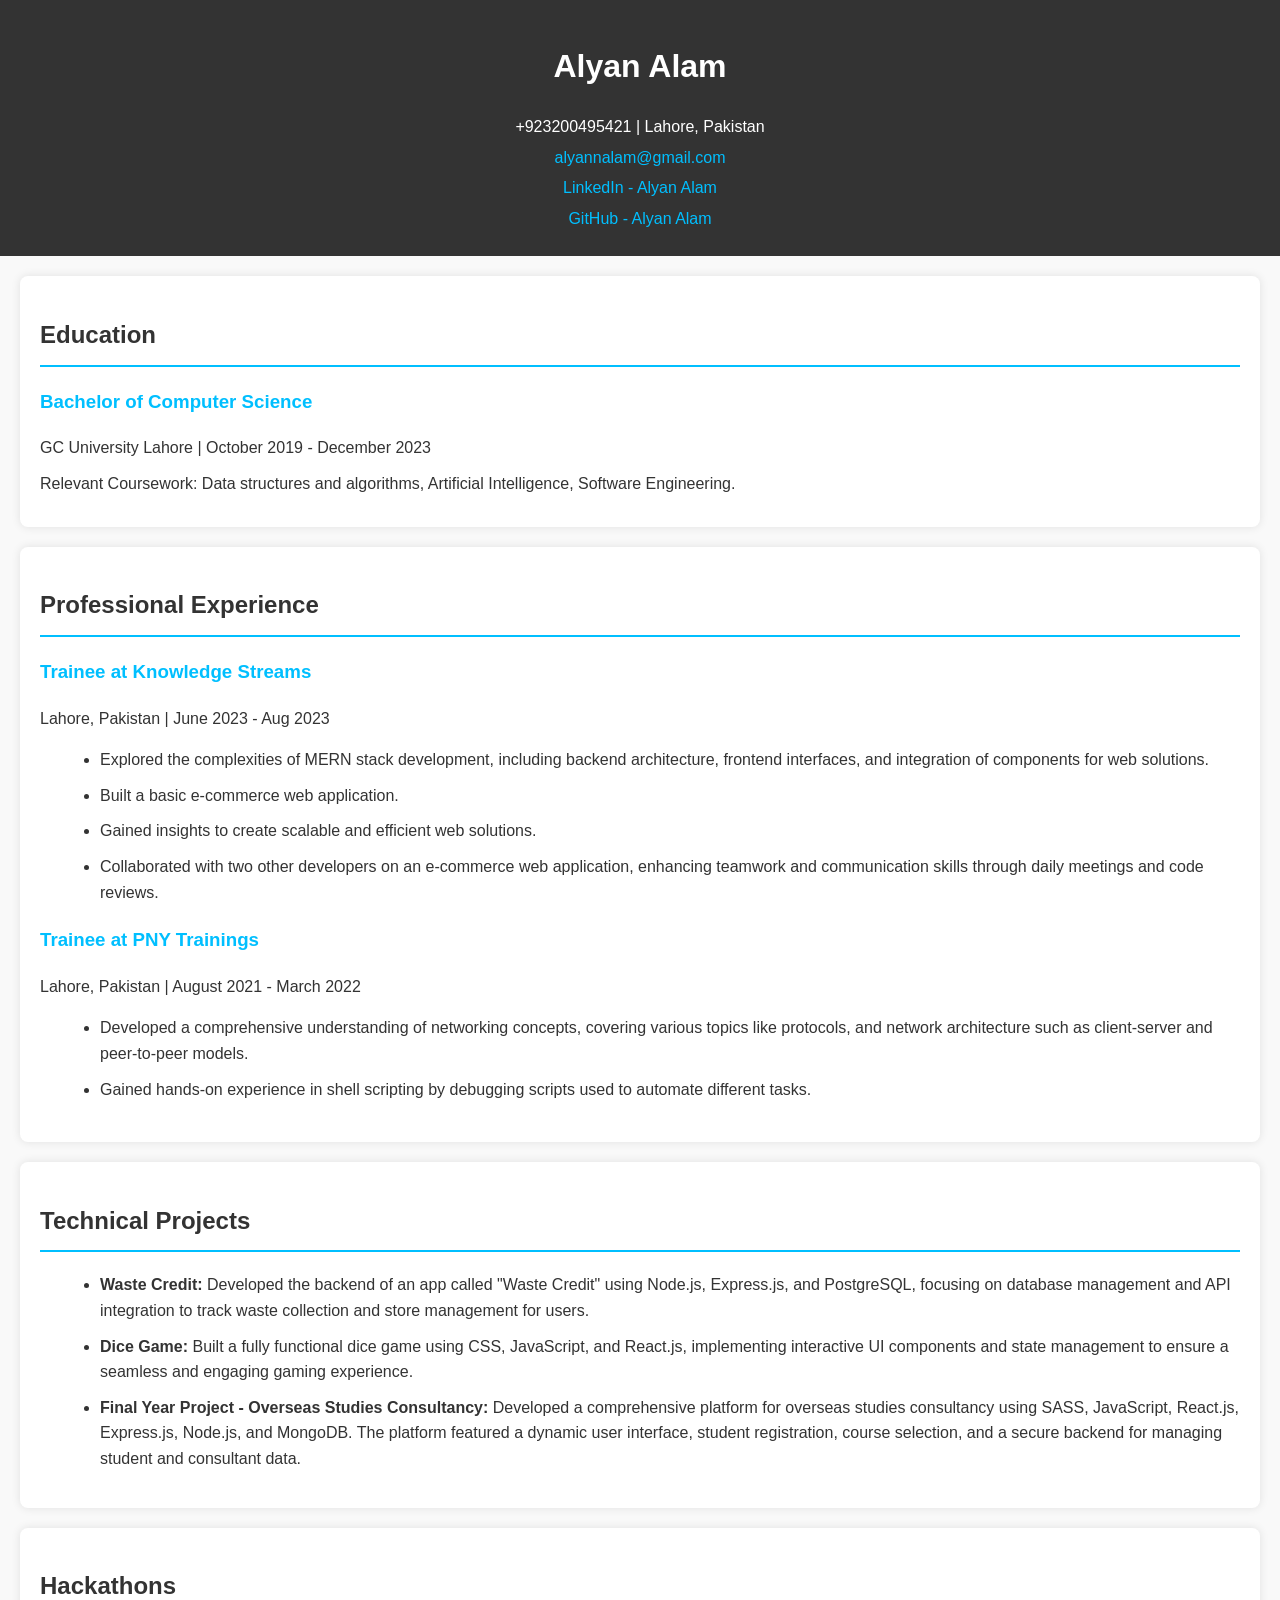
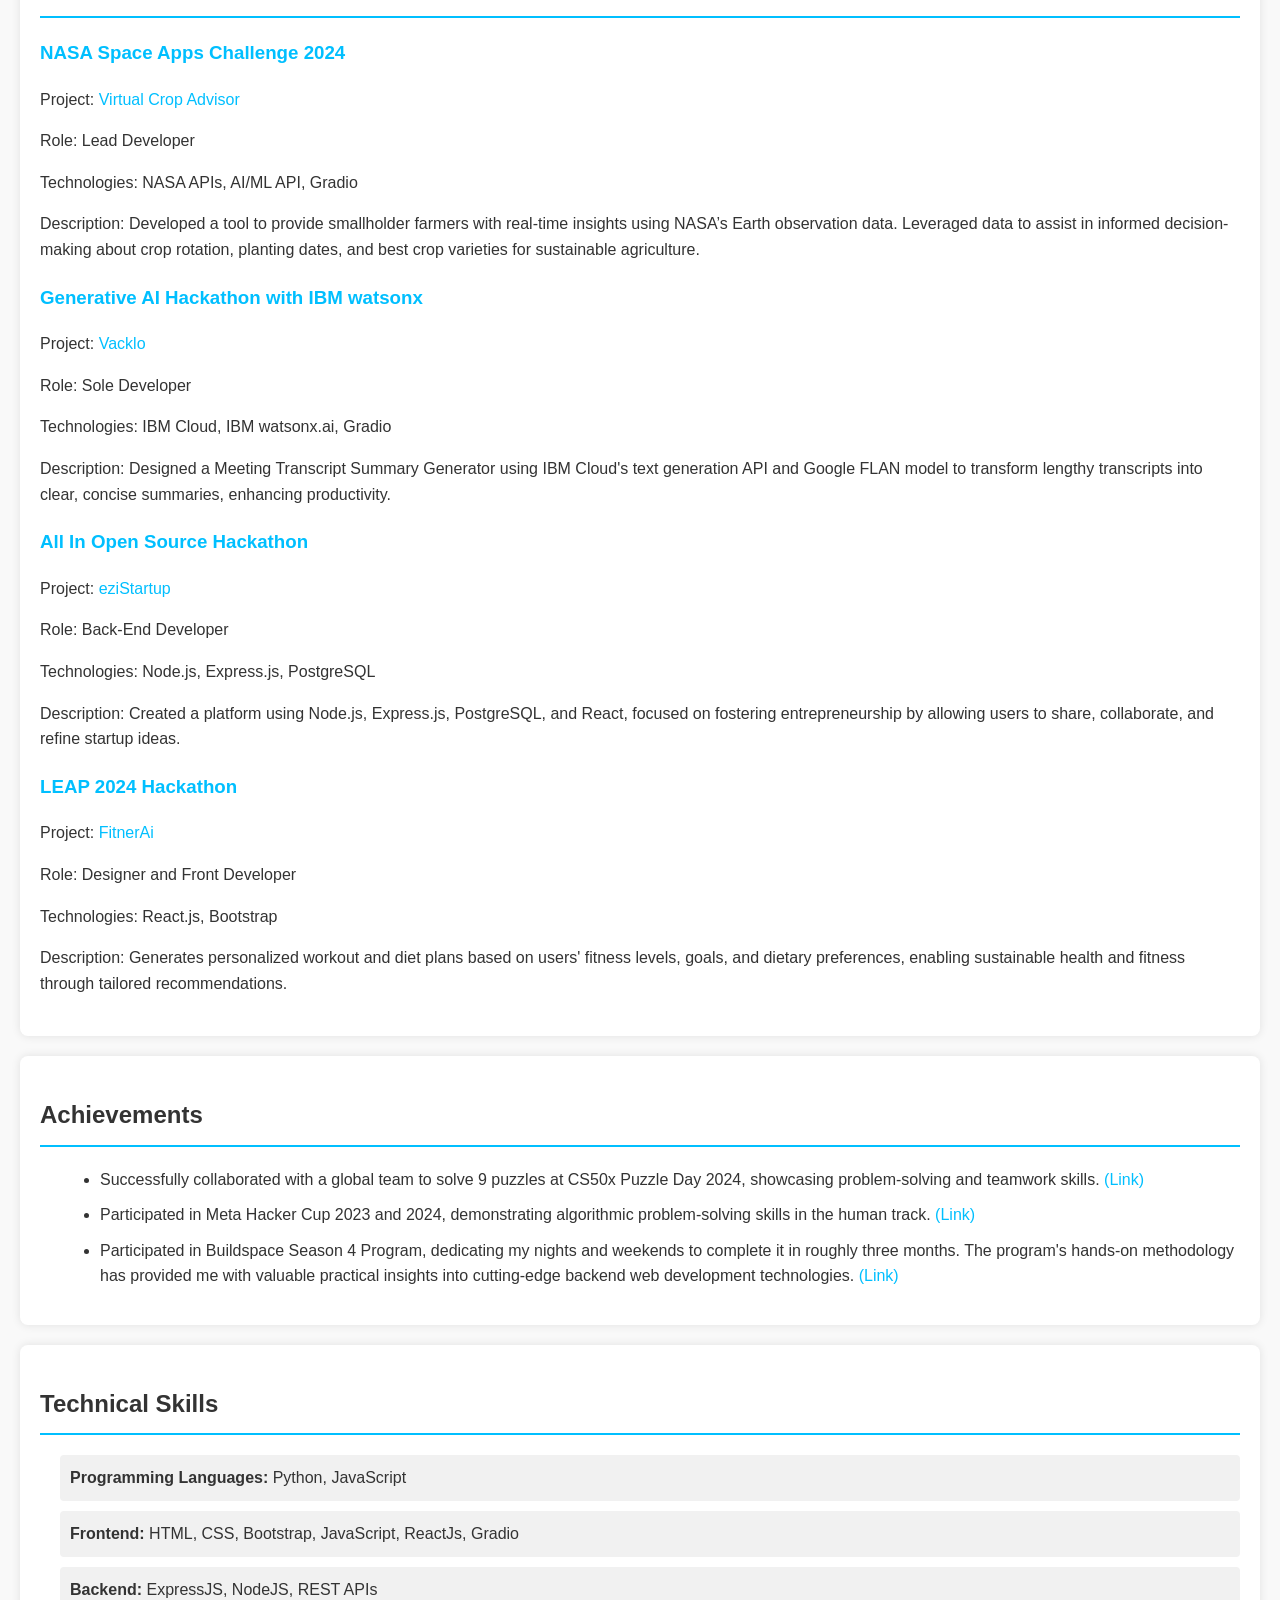
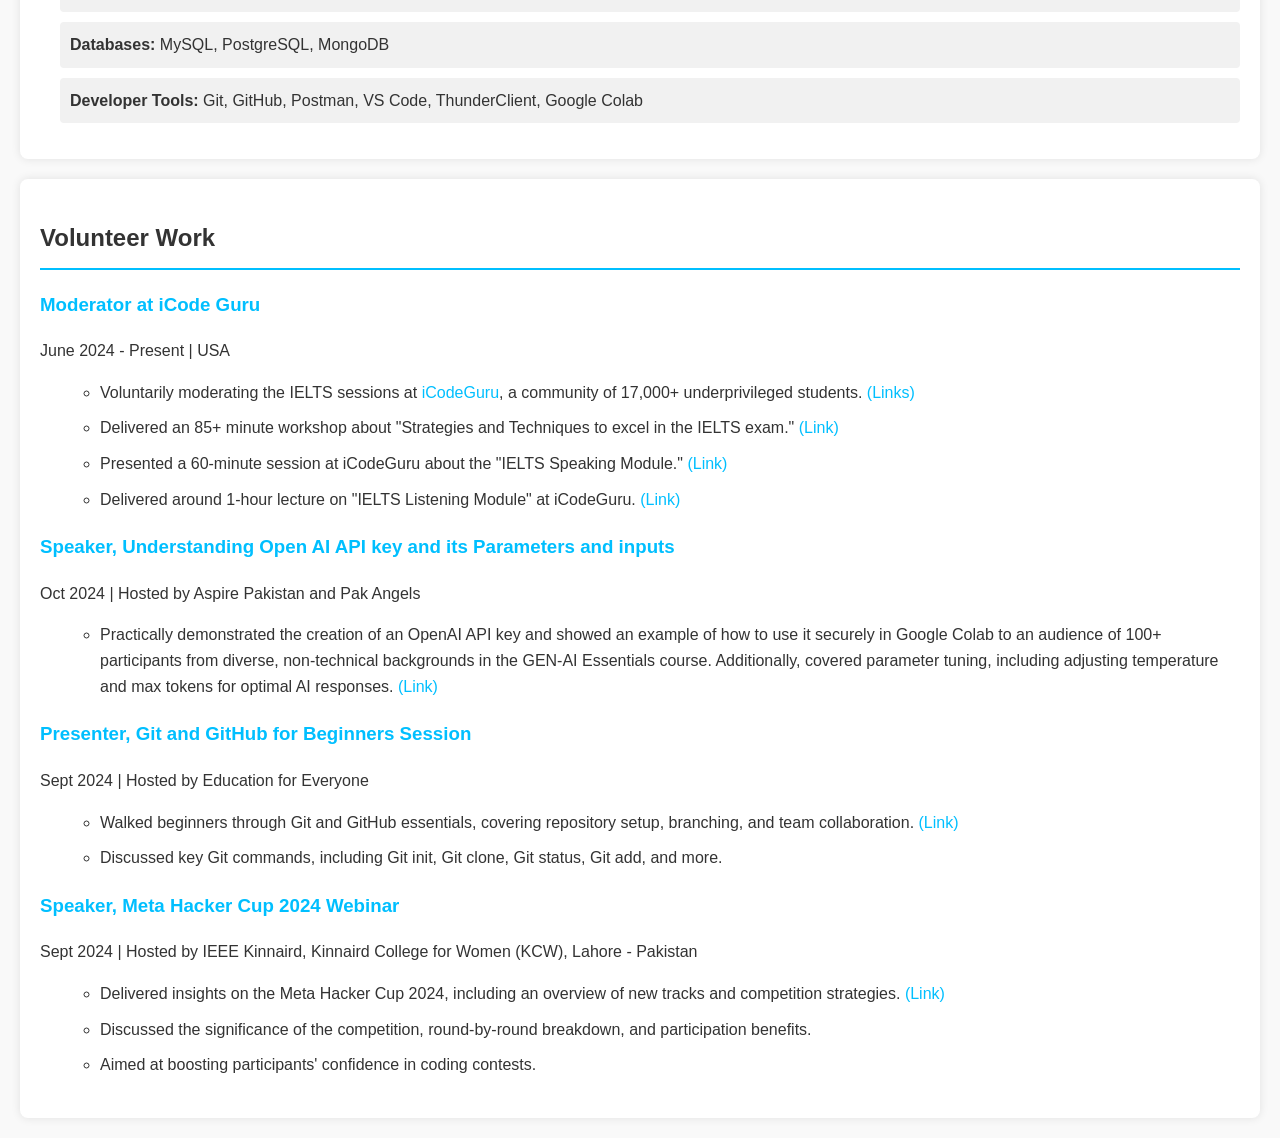
<file: index.html>
<!DOCTYPE html>
<html lang="en">
  <head>
    <meta charset="UTF-8" />
    <meta name="viewport" content="width=device-width, initial-scale=1.0" />
    <title>Alyan Alam - Portfolio</title>
    <link rel="stylesheet" href="styles.css" />
  </head>
  <body>
    <header>
      <h1>Alyan Alam</h1>
      <div class="contact-info">
        <p>+923200495421 | Lahore, Pakistan</p>
        <p><a href="mailto:alyannalam@gmail.com">alyannalam@gmail.com</a></p>
        <p>
          <a href="https://www.linkedin.com/in/alyanalam/"
            >LinkedIn - Alyan Alam</a
          >
        </p>
        <p><a href="https://github.com/ALYAN-ALAM">GitHub - Alyan Alam</a></p>
      </div>
    </header>

    <section class="education">
      <h2>Education</h2>
      <h3>Bachelor of Computer Science</h3>
      <p>GC University Lahore | October 2019 - December 2023</p>
      <p>
        Relevant Coursework: Data structures and algorithms, Artificial
        Intelligence, Software Engineering.
      </p>
    </section>

    <section class="experience">
      <h2>Professional Experience</h2>
      <div class="job">
        <h3>Trainee at Knowledge Streams</h3>
        <p>Lahore, Pakistan | June 2023 - Aug 2023</p>
        <ul>
          <li>
            Explored the complexities of MERN stack development, including
            backend architecture, frontend interfaces, and integration of
            components for web solutions.
          </li>
          <li>Built a basic e-commerce web application.</li>
          <li>
            Gained insights to create scalable and efficient web solutions.
          </li>
          <li>
            Collaborated with two other developers on an e-commerce web
            application, enhancing teamwork and communication skills through
            daily meetings and code reviews.
          </li>
        </ul>
      </div>
      <div class="job">
        <h3>Trainee at PNY Trainings</h3>
        <p>Lahore, Pakistan | August 2021 - March 2022</p>
        <ul>
          <li>
            Developed a comprehensive understanding of networking concepts,
            covering various topics like protocols, and network architecture
            such as client-server and peer-to-peer models.
          </li>
          <li>
            Gained hands-on experience in shell scripting by debugging scripts
            used to automate different tasks.
          </li>
        </ul>
      </div>
    </section>

    <section class="projects">
      <h2>Technical Projects</h2>
      <ul>
        <li>
          <strong>Waste Credit:</strong> Developed the backend of an app called
          "Waste Credit" using Node.js, Express.js, and PostgreSQL, focusing on
          database management and API integration to track waste collection and
          store management for users.
        </li>
        <li>
          <strong>Dice Game:</strong> Built a fully functional dice game using
          CSS, JavaScript, and React.js, implementing interactive UI components
          and state management to ensure a seamless and engaging gaming
          experience.
        </li>
        <li>
          <strong>Final Year Project - Overseas Studies Consultancy:</strong>
          Developed a comprehensive platform for overseas studies consultancy
          using SASS, JavaScript, React.js, Express.js, Node.js, and MongoDB.
          The platform featured a dynamic user interface, student registration,
          course selection, and a secure backend for managing student and
          consultant data.
        </li>
      </ul>
    </section>

    <section class="hackathons">
      <h2>Hackathons</h2>
      <div class="hackathon">
        <h3>NASA Space Apps Challenge 2024</h3>
        <p>
          Project:
          <a
            href="https://drive.google.com/file/d/1i5ePUU122xgeO9wU7eRg-c-1zfZ_495y/view?usp=drive_link"
            >Virtual Crop Advisor</a
          >
        </p>
        <p>Role: Lead Developer</p>
        <p>Technologies: NASA APIs, AI/ML API, Gradio</p>
        <p>
          Description: Developed a tool to provide smallholder farmers with
          real-time insights using NASA’s Earth observation data. Leveraged data
          to assist in informed decision-making about crop rotation, planting
          dates, and best crop varieties for sustainable agriculture.
        </p>
      </div>
      <div class="hackathon">
        <h3>Generative AI Hackathon with IBM watsonx</h3>
        <p>
          Project: <a href="https://github.com/ALYAN-ALAM/vacklo">Vacklo</a>
        </p>
        <p>Role: Sole Developer</p>
        <p>Technologies: IBM Cloud, IBM watsonx.ai, Gradio</p>
        <p>
          Description: Designed a Meeting Transcript Summary Generator using IBM
          Cloud's text generation API and Google FLAN model to transform lengthy
          transcripts into clear, concise summaries, enhancing productivity.
        </p>
      </div>
      <div class="hackathon">
        <h3>All In Open Source Hackathon</h3>
        <p>
          Project:
          <a href="https://github.com/ALYAN-ALAM/-team-avo">eziStartup</a>
        </p>
        <p>Role: Back-End Developer</p>
        <p>Technologies: Node.js, Express.js, PostgreSQL</p>
        <p>
          Description: Created a platform using Node.js, Express.js, PostgreSQL,
          and React, focused on fostering entrepreneurship by allowing users to
          share, collaborate, and refine startup ideas.
        </p>
      </div>
      <div class="hackathon">
        <h3>LEAP 2024 Hackathon</h3>
        <p>
          Project:
          <a href="https://lablab.ai/u/@alyanalam/clu2kkwi90053bwtfdjzdd5ea"
            >FitnerAi</a
          >
        </p>
        <p>Role: Designer and Front Developer</p>
        <p>Technologies: React.js, Bootstrap</p>
        <p>
          Description: Generates personalized workout and diet plans based on
          users' fitness levels, goals, and dietary preferences, enabling
          sustainable health and fitness through tailored recommendations.
        </p>
      </div>
    </section>

    <section class="achievements">
      <h2>Achievements</h2>
      <ul>
<!--         <li>
          Achieved an Overall Band Score of 7.0 in IELTS.
          <a
            href="https://drive.google.com/file/d/1mplYfS6S7jaYEy0JdUee41HLiDxsgyCG/view?usp=sharing"
            >(Link)</a
          >
        </li> -->
        <li>
          Successfully collaborated with a global team to solve 9 puzzles at
          CS50x Puzzle Day 2024, showcasing problem-solving and teamwork skills.
          <a
            href="https://drive.google.com/file/d/1lXop-oHuqgDY1C2ZlRrvxqHmD_W9skyR/view?usp=sharing"
            >(Link)</a
          >
        </li>
        <li>
          Participated in Meta Hacker Cup 2023 and 2024, demonstrating
          algorithmic problem-solving skills in the human track.
          <a
            href="https://drive.google.com/file/d/1QrpBHoYFoOtveT1ZkFBtvTBB4GSY3jBx/view?usp=sharing"
            >(Link)</a
          >
        </li>
        <li>
          Participated in Buildspace Season 4 Program, dedicating my nights and
          weekends to complete it in roughly three months. The program's
          hands-on methodology has provided me with valuable practical insights
          into cutting-edge backend web development technologies.
          <a
            href="https://drive.google.com/file/d/1QZXWCTk0HepmU2onmpV70ayOe-_DZN_F/view?usp=sharing"
            >(Link)</a
          >
        </li>
      </ul>
    </section>

    <section class="skills">
      <h2>Technical Skills</h2>
      <ul>
        <li><strong>Programming Languages:</strong> Python, JavaScript</li>
        <li>
          <strong>Frontend:</strong> HTML, CSS, Bootstrap, JavaScript, ReactJs,
          Gradio
        </li>
        <li><strong>Backend:</strong> ExpressJS, NodeJS, REST APIs</li>
        <li><strong>Databases:</strong> MySQL, PostgreSQL, MongoDB</li>
        <li>
          <strong>Developer Tools:</strong> Git, GitHub, Postman, VS Code,
          ThunderClient, Google Colab
        </li>
      </ul>
    </section>

    <section class="volunteer-work">
      <h2>Volunteer Work</h2>
      <div class="volunteer">
        <h3>Moderator at iCode Guru</h3>
        <p>June 2024 - Present | USA</p>
        <ul>
          <li>
            Voluntarily moderating the IELTS sessions at
            <a href="https://icode.guru/">iCodeGuru</a>, a community of 17,000+
            underprivileged students.
            <a
              href="https://docs.google.com/spreadsheets/d/15N7X2Ijp8MbXf8VweX1rwHQ3X0qJuFFa96z2s9JfRaI/edit?usp=sharing"
              >(Links)</a
            >
          </li>
          <li>
            Delivered an 85+ minute workshop about "Strategies and Techniques to
            excel in the IELTS exam."
            <a href="https://fb.watch/t0S-7mmR0r/">(Link)</a>
          </li>
          <li>
            Presented a 60-minute session at iCodeGuru about the "IELTS Speaking
            Module."
            <a
              href="https://www.facebook.com/watch/live/?ref=watch_permalink&v=393145703726980"
              >(Link)</a
            >
          </li>
          <li>
            Delivered around 1-hour lecture on "IELTS Listening Module" at
            iCodeGuru. <a href="https://fb.watch/tkHlIvvVQq/">(Link)</a>
          </li>
        </ul>
      </div>
      <div class="volunteer">
        <h3>
          Speaker, Understanding Open AI API key and its Parameters and inputs
        </h3>
        <p>Oct 2024 | Hosted by Aspire Pakistan and Pak Angels</p>
        <ul>
          <li>
            Practically demonstrated the creation of an OpenAI API key and
            showed an example of how to use it securely in Google Colab to an
            audience of 100+ participants from diverse, non-technical
            backgrounds in the GEN-AI Essentials course. Additionally, covered
            parameter tuning, including adjusting temperature and max tokens for
            optimal AI responses.
            <a
              href="https://www.youtube.com/live/a30OfTQP-Io?si=siuxdVJXWTD4LN9C"
              >(Link)</a
            >
          </li>
        </ul>
      </div>
      <div class="volunteer">
        <h3>Presenter, Git and GitHub for Beginners Session</h3>
        <p>Sept 2024 | Hosted by Education for Everyone</p>
        <ul>
          <li>
            Walked beginners through Git and GitHub essentials, covering
            repository setup, branching, and team collaboration.
            <a
              href="https://www.youtube.com/watch?app=desktop&si=yIELZgnWVhjACCwG&v=NzdkX2pRMQw&feature=youtu.be&ab_channel=Education_for_Everyone"
              >(Link)</a
            >
          </li>
          <li>
            Discussed key Git commands, including Git init, Git clone, Git
            status, Git add, and more.
          </li>
        </ul>
      </div>
      <div class="volunteer">
        <h3>Speaker, Meta Hacker Cup 2024 Webinar</h3>
        <p>
          Sept 2024 | Hosted by IEEE Kinnaird, Kinnaird College for Women (KCW),
          Lahore - Pakistan
        </p>
        <ul>
          <li>
            Delivered insights on the Meta Hacker Cup 2024, including an
            overview of new tracks and competition strategies.
            <a
              href="https://www.linkedin.com/posts/alyanalam_meta-hacker-cup-2024-webinar-activity-7238664555655004161-W4Cp?utm_source=share&utm_medium=member_desktop"
              >(Link)</a
            >
          </li>
          <li>
            Discussed the significance of the competition, round-by-round
            breakdown, and participation benefits.
          </li>
          <li>
            Aimed at boosting participants' confidence in coding contests.
          </li>
        </ul>
      </div>
    </section>
  </body>
</html>
</file>
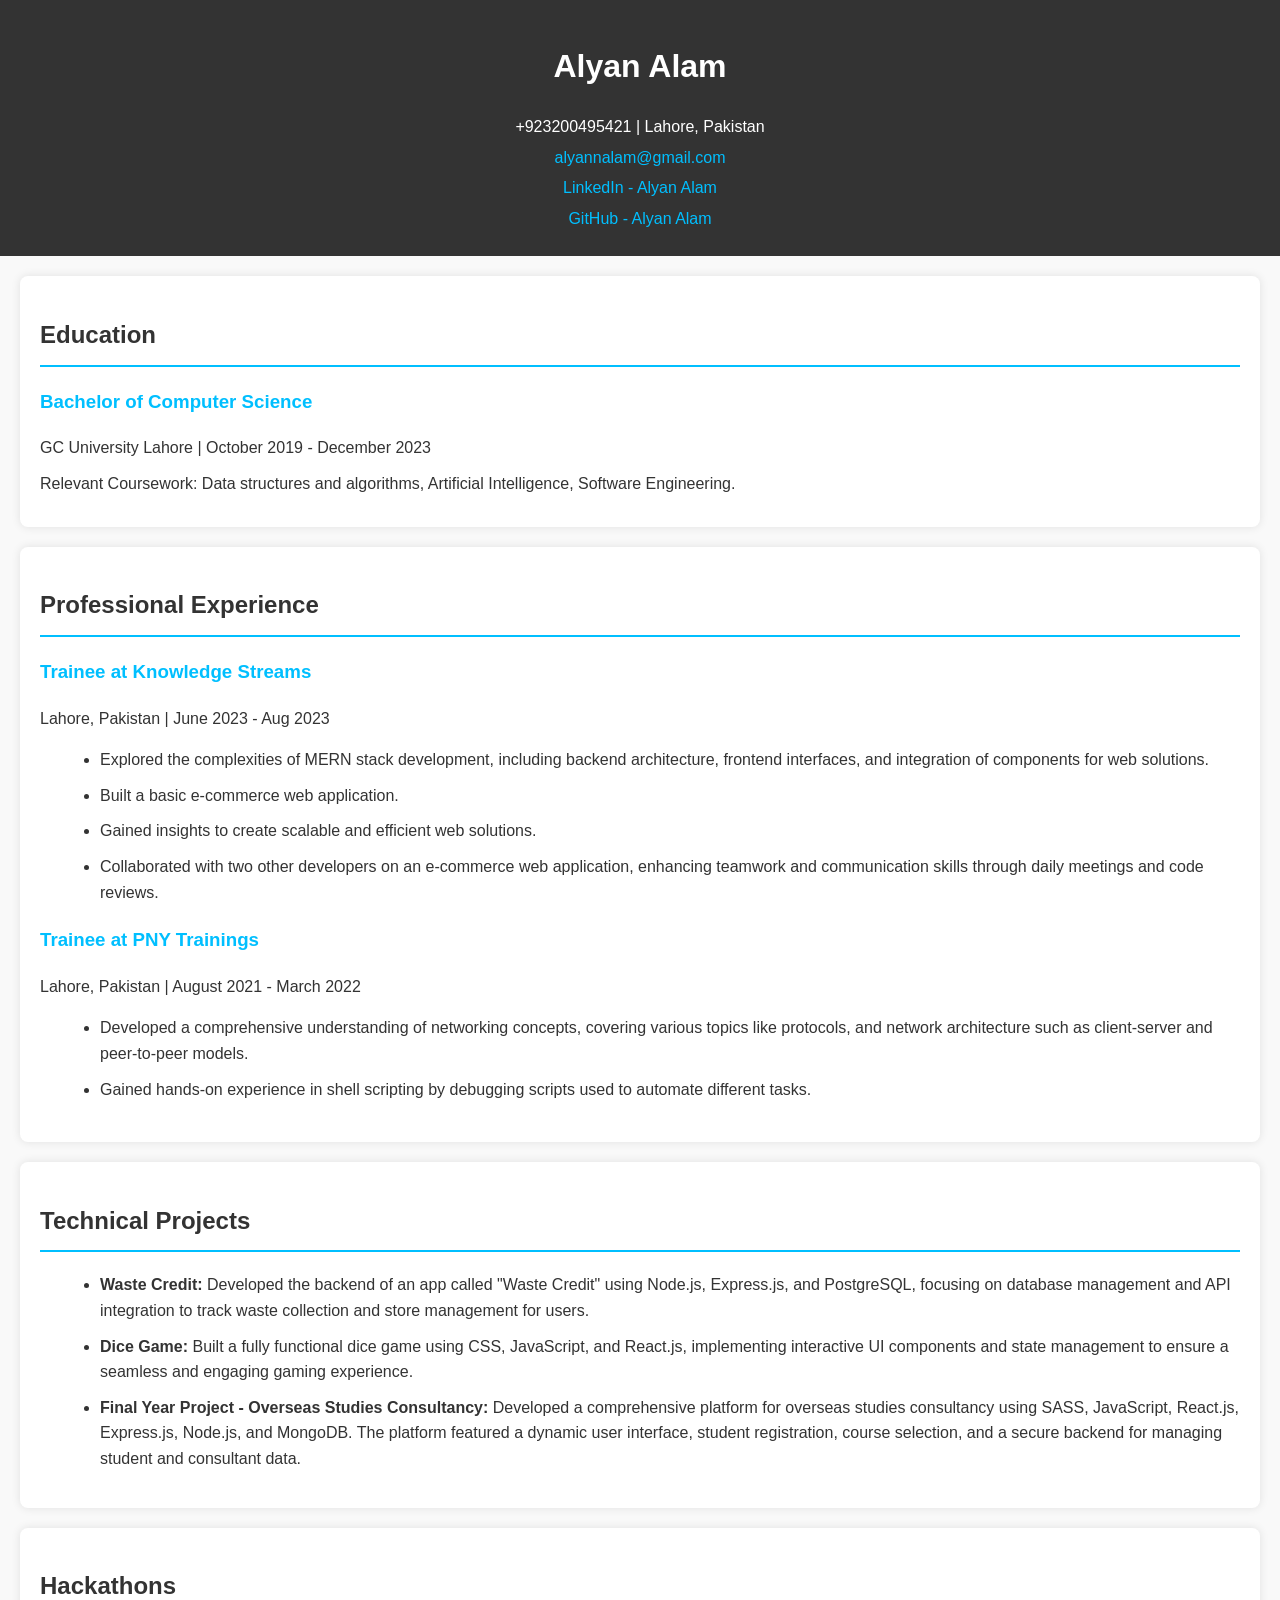
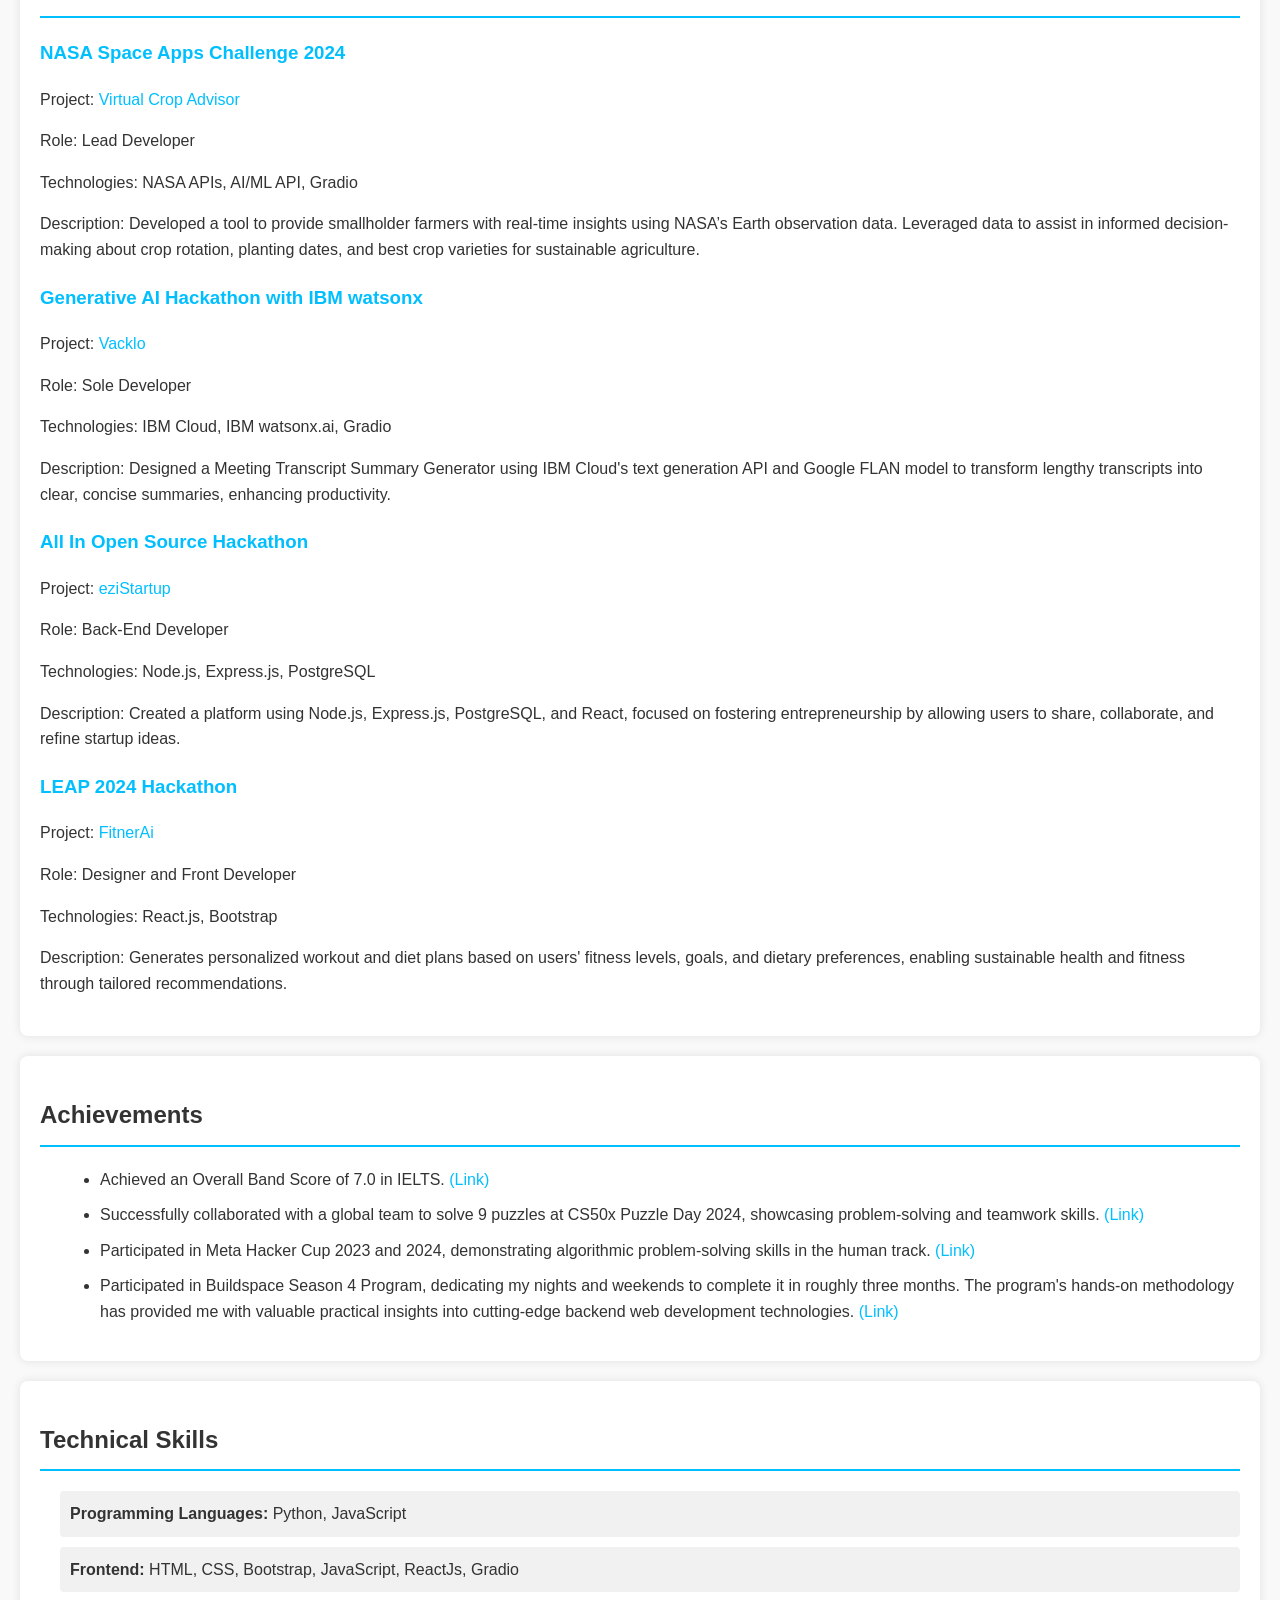
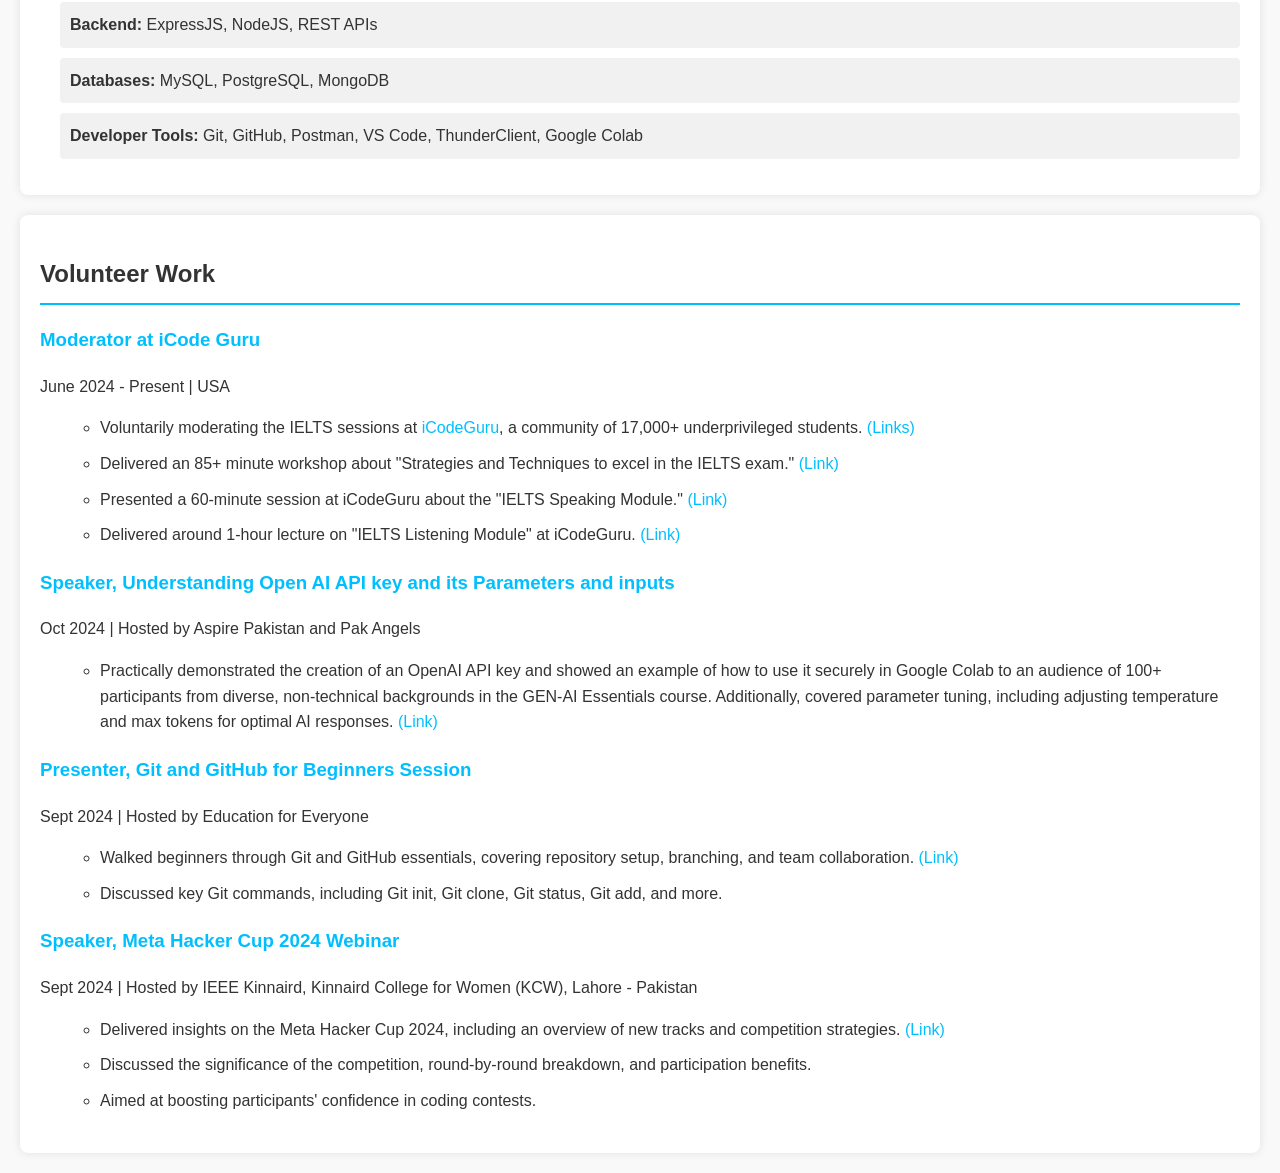
<file: alyan.html>
<!DOCTYPE html>
<html lang="en">
  <head>
    <meta charset="UTF-8" />
    <meta name="viewport" content="width=device-width, initial-scale=1.0" />
    <title>Alyan Alam - Portfolio</title>
    <link rel="stylesheet" href="styles.css" />
  </head>
  <body>
    <header>
      <h1>Alyan Alam</h1>
      <div class="contact-info">
        <p>+923200495421 | Lahore, Pakistan</p>
        <p><a href="mailto:alyannalam@gmail.com">alyannalam@gmail.com</a></p>
        <p>
          <a href="https://www.linkedin.com/in/alyanalam/"
            >LinkedIn - Alyan Alam</a
          >
        </p>
        <p><a href="https://github.com/ALYAN-ALAM">GitHub - Alyan Alam</a></p>
      </div>
    </header>

    <section class="education">
      <h2>Education</h2>
      <h3>Bachelor of Computer Science</h3>
      <p>GC University Lahore | October 2019 - December 2023</p>
      <p>
        Relevant Coursework: Data structures and algorithms, Artificial
        Intelligence, Software Engineering.
      </p>
    </section>

    <section class="experience">
      <h2>Professional Experience</h2>
      <div class="job">
        <h3>Trainee at Knowledge Streams</h3>
        <p>Lahore, Pakistan | June 2023 - Aug 2023</p>
        <ul>
          <li>
            Explored the complexities of MERN stack development, including
            backend architecture, frontend interfaces, and integration of
            components for web solutions.
          </li>
          <li>Built a basic e-commerce web application.</li>
          <li>
            Gained insights to create scalable and efficient web solutions.
          </li>
          <li>
            Collaborated with two other developers on an e-commerce web
            application, enhancing teamwork and communication skills through
            daily meetings and code reviews.
          </li>
        </ul>
      </div>
      <div class="job">
        <h3>Trainee at PNY Trainings</h3>
        <p>Lahore, Pakistan | August 2021 - March 2022</p>
        <ul>
          <li>
            Developed a comprehensive understanding of networking concepts,
            covering various topics like protocols, and network architecture
            such as client-server and peer-to-peer models.
          </li>
          <li>
            Gained hands-on experience in shell scripting by debugging scripts
            used to automate different tasks.
          </li>
        </ul>
      </div>
    </section>

    <section class="projects">
      <h2>Technical Projects</h2>
      <ul>
        <li>
          <strong>Waste Credit:</strong> Developed the backend of an app called
          "Waste Credit" using Node.js, Express.js, and PostgreSQL, focusing on
          database management and API integration to track waste collection and
          store management for users.
        </li>
        <li>
          <strong>Dice Game:</strong> Built a fully functional dice game using
          CSS, JavaScript, and React.js, implementing interactive UI components
          and state management to ensure a seamless and engaging gaming
          experience.
        </li>
        <li>
          <strong>Final Year Project - Overseas Studies Consultancy:</strong>
          Developed a comprehensive platform for overseas studies consultancy
          using SASS, JavaScript, React.js, Express.js, Node.js, and MongoDB.
          The platform featured a dynamic user interface, student registration,
          course selection, and a secure backend for managing student and
          consultant data.
        </li>
      </ul>
    </section>

    <section class="hackathons">
      <h2>Hackathons</h2>
      <div class="hackathon">
        <h3>NASA Space Apps Challenge 2024</h3>
        <p>
          Project:
          <a
            href="https://drive.google.com/file/d/1i5ePUU122xgeO9wU7eRg-c-1zfZ_495y/view?usp=drive_link"
            >Virtual Crop Advisor</a
          >
        </p>
        <p>Role: Lead Developer</p>
        <p>Technologies: NASA APIs, AI/ML API, Gradio</p>
        <p>
          Description: Developed a tool to provide smallholder farmers with
          real-time insights using NASA’s Earth observation data. Leveraged data
          to assist in informed decision-making about crop rotation, planting
          dates, and best crop varieties for sustainable agriculture.
        </p>
      </div>
      <div class="hackathon">
        <h3>Generative AI Hackathon with IBM watsonx</h3>
        <p>
          Project: <a href="https://github.com/ALYAN-ALAM/vacklo">Vacklo</a>
        </p>
        <p>Role: Sole Developer</p>
        <p>Technologies: IBM Cloud, IBM watsonx.ai, Gradio</p>
        <p>
          Description: Designed a Meeting Transcript Summary Generator using IBM
          Cloud's text generation API and Google FLAN model to transform lengthy
          transcripts into clear, concise summaries, enhancing productivity.
        </p>
      </div>
      <div class="hackathon">
        <h3>All In Open Source Hackathon</h3>
        <p>
          Project:
          <a href="https://github.com/ALYAN-ALAM/-team-avo">eziStartup</a>
        </p>
        <p>Role: Back-End Developer</p>
        <p>Technologies: Node.js, Express.js, PostgreSQL</p>
        <p>
          Description: Created a platform using Node.js, Express.js, PostgreSQL,
          and React, focused on fostering entrepreneurship by allowing users to
          share, collaborate, and refine startup ideas.
        </p>
      </div>
      <div class="hackathon">
        <h3>LEAP 2024 Hackathon</h3>
        <p>
          Project:
          <a href="https://lablab.ai/u/@alyanalam/clu2kkwi90053bwtfdjzdd5ea"
            >FitnerAi</a
          >
        </p>
        <p>Role: Designer and Front Developer</p>
        <p>Technologies: React.js, Bootstrap</p>
        <p>
          Description: Generates personalized workout and diet plans based on
          users' fitness levels, goals, and dietary preferences, enabling
          sustainable health and fitness through tailored recommendations.
        </p>
      </div>
    </section>

    <section class="achievements">
      <h2>Achievements</h2>
      <ul>
        <li>
          Achieved an Overall Band Score of 7.0 in IELTS.
          <a
            href="https://drive.google.com/file/d/1mplYfS6S7jaYEy0JdUee41HLiDxsgyCG/view?usp=sharing"
            >(Link)</a
          >
        </li>
        <li>
          Successfully collaborated with a global team to solve 9 puzzles at
          CS50x Puzzle Day 2024, showcasing problem-solving and teamwork skills.
          <a
            href="https://drive.google.com/file/d/1lXop-oHuqgDY1C2ZlRrvxqHmD_W9skyR/view?usp=sharing"
            >(Link)</a
          >
        </li>
        <li>
          Participated in Meta Hacker Cup 2023 and 2024, demonstrating
          algorithmic problem-solving skills in the human track.
          <a
            href="https://drive.google.com/file/d/1QrpBHoYFoOtveT1ZkFBtvTBB4GSY3jBx/view?usp=sharing"
            >(Link)</a
          >
        </li>
        <li>
          Participated in Buildspace Season 4 Program, dedicating my nights and
          weekends to complete it in roughly three months. The program's
          hands-on methodology has provided me with valuable practical insights
          into cutting-edge backend web development technologies.
          <a
            href="https://drive.google.com/file/d/1QZXWCTk0HepmU2onmpV70ayOe-_DZN_F/view?usp=sharing"
            >(Link)</a
          >
        </li>
      </ul>
    </section>

    <section class="skills">
      <h2>Technical Skills</h2>
      <ul>
        <li><strong>Programming Languages:</strong> Python, JavaScript</li>
        <li>
          <strong>Frontend:</strong> HTML, CSS, Bootstrap, JavaScript, ReactJs,
          Gradio
        </li>
        <li><strong>Backend:</strong> ExpressJS, NodeJS, REST APIs</li>
        <li><strong>Databases:</strong> MySQL, PostgreSQL, MongoDB</li>
        <li>
          <strong>Developer Tools:</strong> Git, GitHub, Postman, VS Code,
          ThunderClient, Google Colab
        </li>
      </ul>
    </section>

    <section class="volunteer-work">
      <h2>Volunteer Work</h2>
      <div class="volunteer">
        <h3>Moderator at iCode Guru</h3>
        <p>June 2024 - Present | USA</p>
        <ul>
          <li>
            Voluntarily moderating the IELTS sessions at
            <a href="https://icode.guru/">iCodeGuru</a>, a community of 17,000+
            underprivileged students.
            <a
              href="https://docs.google.com/spreadsheets/d/15N7X2Ijp8MbXf8VweX1rwHQ3X0qJuFFa96z2s9JfRaI/edit?usp=sharing"
              >(Links)</a
            >
          </li>
          <li>
            Delivered an 85+ minute workshop about "Strategies and Techniques to
            excel in the IELTS exam."
            <a href="https://fb.watch/t0S-7mmR0r/">(Link)</a>
          </li>
          <li>
            Presented a 60-minute session at iCodeGuru about the "IELTS Speaking
            Module."
            <a
              href="https://www.facebook.com/watch/live/?ref=watch_permalink&v=393145703726980"
              >(Link)</a
            >
          </li>
          <li>
            Delivered around 1-hour lecture on "IELTS Listening Module" at
            iCodeGuru. <a href="https://fb.watch/tkHlIvvVQq/">(Link)</a>
          </li>
        </ul>
      </div>
      <div class="volunteer">
        <h3>
          Speaker, Understanding Open AI API key and its Parameters and inputs
        </h3>
        <p>Oct 2024 | Hosted by Aspire Pakistan and Pak Angels</p>
        <ul>
          <li>
            Practically demonstrated the creation of an OpenAI API key and
            showed an example of how to use it securely in Google Colab to an
            audience of 100+ participants from diverse, non-technical
            backgrounds in the GEN-AI Essentials course. Additionally, covered
            parameter tuning, including adjusting temperature and max tokens for
            optimal AI responses.
            <a
              href="https://www.youtube.com/live/a30OfTQP-Io?si=siuxdVJXWTD4LN9C"
              >(Link)</a
            >
          </li>
        </ul>
      </div>
      <div class="volunteer">
        <h3>Presenter, Git and GitHub for Beginners Session</h3>
        <p>Sept 2024 | Hosted by Education for Everyone</p>
        <ul>
          <li>
            Walked beginners through Git and GitHub essentials, covering
            repository setup, branching, and team collaboration.
            <a
              href="https://www.youtube.com/watch?app=desktop&si=yIELZgnWVhjACCwG&v=NzdkX2pRMQw&feature=youtu.be&ab_channel=Education_for_Everyone"
              >(Link)</a
            >
          </li>
          <li>
            Discussed key Git commands, including Git init, Git clone, Git
            status, Git add, and more.
          </li>
        </ul>
      </div>
      <div class="volunteer">
        <h3>Speaker, Meta Hacker Cup 2024 Webinar</h3>
        <p>
          Sept 2024 | Hosted by IEEE Kinnaird, Kinnaird College for Women (KCW),
          Lahore - Pakistan
        </p>
        <ul>
          <li>
            Delivered insights on the Meta Hacker Cup 2024, including an
            overview of new tracks and competition strategies.
            <a
              href="https://www.linkedin.com/posts/alyanalam_meta-hacker-cup-2024-webinar-activity-7238664555655004161-W4Cp?utm_source=share&utm_medium=member_desktop"
              >(Link)</a
            >
          </li>
          <li>
            Discussed the significance of the competition, round-by-round
            breakdown, and participation benefits.
          </li>
          <li>
            Aimed at boosting participants' confidence in coding contests.
          </li>
        </ul>
      </div>
    </section>
  </body>
</html>
</file>
<file: styles.css>
body {
  font-family: Arial, sans-serif;
  line-height: 1.6;
  background-color: #f9f9f9;
  color: #333;
  margin: 0;
  padding: 0;
}

header {
  background-color: #333;
  color: #fff;
  padding: 20px;
  text-align: center;
}

.contact-info p {
  margin: 5px 0;
}

.contact-info a {
  color: #00bfff;
  text-decoration: none;
}

.contact-info a:hover {
  text-decoration: underline;
}

section {
  background-color: #fff;
  margin: 20px;
  padding: 20px;
  border-radius: 8px;
  box-shadow: 0 0 10px rgba(0, 0, 0, 0.1);
}

h2 {
  border-bottom: 2px solid #00bfff;
  padding-bottom: 10px;
  margin-bottom: 20px;
}

h3 {
  color: #00bfff;
}

ul {
  list-style-type: disc;
  margin-left: 20px;
}

li {
  margin: 10px 0;
}

.job,
.hackathon,
.volunteer {
  margin-bottom: 20px;
}

.volunteer-work ul,
.hackathons ul {
  list-style-type: circle;
}

a {
  color: #00bfff;
  text-decoration: none;
}

a:hover {
  text-decoration: underline;
}

/* Specific section styling */
.education p,
.experience p,
.projects p {
  margin: 10px 0;
}

.skills ul {
  list-style-type: none;
  padding: 0;
}

.skills li {
  background: #f1f1f1;
  padding: 10px;
  margin-bottom: 10px;
  border-radius: 4px;
}

@media (max-width: 768px) {
  body {
    font-size: 14px;
  }

  header {
    padding: 15px;
  }

  section {
    margin: 10px;
    padding: 15px;
  }
}

/* Custom button styling for links */
button {
  background-color: #00bfff;
  color: white;
  border: none;
  padding: 10px 20px;
  border-radius: 5px;
  cursor: pointer;
  margin-top: 10px;
}

button:hover {
  background-color: #009acd;
}
</file>
